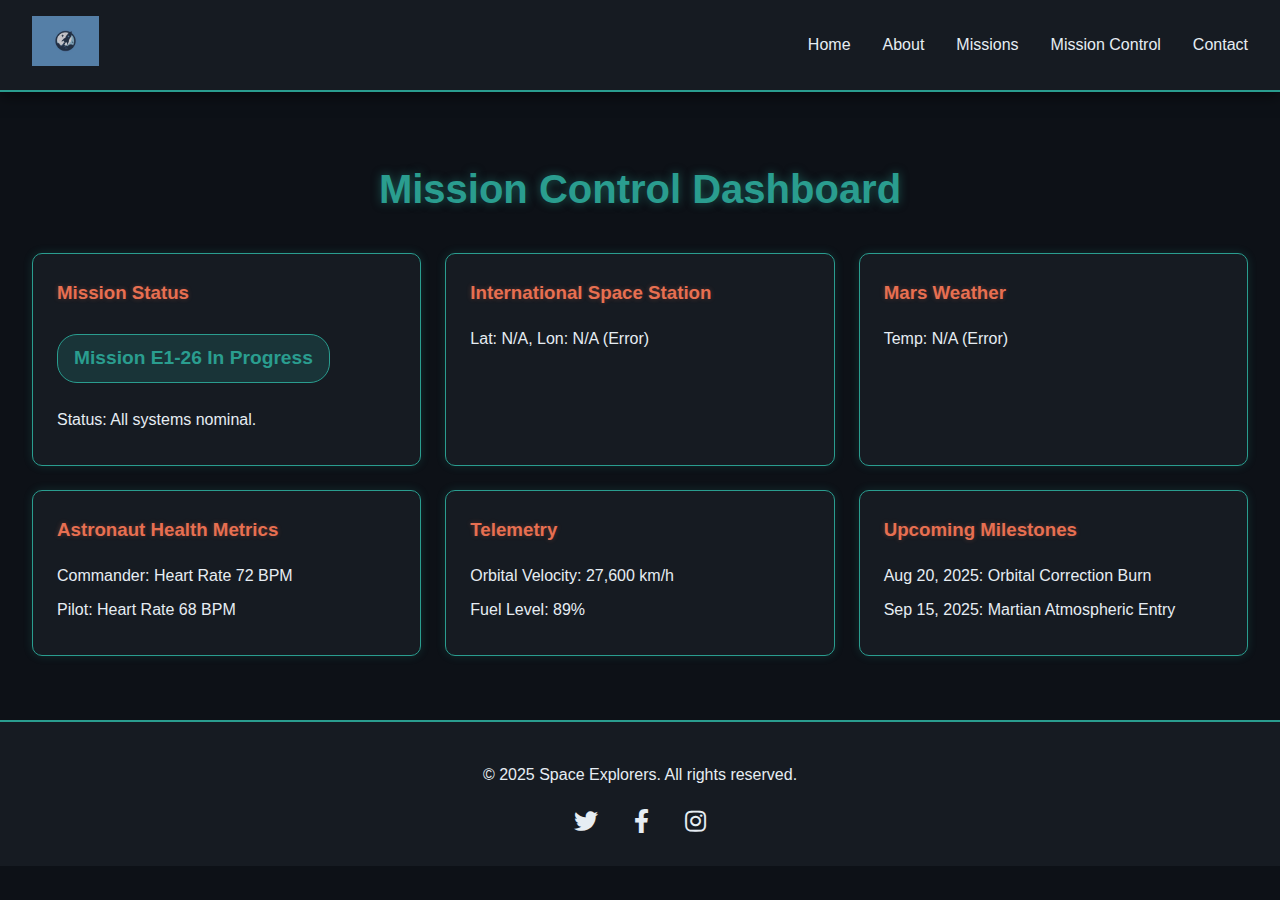
<file: dashboard.html>
<!DOCTYPE html>
<html lang="en">
<head>
    <meta charset="UTF-8">
    <meta name="viewport" content="width=device-width, initial-scale=1.0">
    <title>Mission Control - Dashboard</title>
    <link rel="stylesheet" href="styles.css">
    <link rel="stylesheet" href="https://cdnjs.cloudflare.com/ajax/libs/font-awesome/5.15.4/css/all.min.css">
</head>
<body>

    <header class="main-header">
        <div class="logo">
            <a href="index.html">
                <img src="Assets/logo.jpg" alt="Company Logo">
            </a>
        </div>
        <nav class="main-nav">
            <ul>
                <li><a href="index.html">Home</a></li>
                <li><a href="about.html">About</a></li>
                <li><a href="missions.html">Missions</a></li>
                <li><a href="dashboard.html">Mission Control</a></li>
                <li><a href="contact.html">Contact</a></li>
            </ul>
        </nav>
    </header>

    <main class="dashboard-main">
        <h2 class="section-title">Mission Control Dashboard</h2>
        <div class="dashboard-grid">
            <div class="dashboard-card status-card">
                <h3>Mission Status</h3>
                <p class="status-indicator active">Mission E1-26 In Progress</p>
                <p>Status: All systems nominal.</p>
            </div>
            <div class="dashboard-card data-card" id="iss-location">
                <h3>International Space Station</h3>
                <p>Lat: --, Lon: --</p>
            </div>
            <div class="dashboard-card data-card" id="mars-weather">
                <h3>Mars Weather</h3>
                <p>Temp: --</p>
            </div>
            <div class="dashboard-card">
                <h3>Astronaut Health Metrics</h3>
                <p>Commander: Heart Rate 72 BPM</p>
                <p>Pilot: Heart Rate 68 BPM</p>
            </div>
            <div class="dashboard-card">
                <h3>Telemetry</h3>
                <p>Orbital Velocity: 27,600 km/h</p>
                <p>Fuel Level: 89%</p>
            </div>
            <div class="dashboard-card">
                <h3>Upcoming Milestones</h3>
                <p>Aug 20, 2025: Orbital Correction Burn</p>
                <p>Sep 15, 2025: Martian Atmospheric Entry</p>
            </div>
        </div>
    </main>

    <footer class="main-footer">
        <p>&copy; 2025 Space Explorers. All rights reserved.</p>
        <div class="social-icons">
            <a href="#"><i class="fab fa-twitter"></i></a>
            <a href="#"><i class="fab fa-facebook-f"></i></a>
            <a href="#"><i class="fab fa-instagram"></i></a>
        </div>
    </footer>
    <script src="dashboard.js"></script>
</body>
</html>
</file>
<file: styles.css>
/* Universal Styles */
:root {
    --bg-color: #0d1117;
    --card-bg-color: #161b22;
    --text-color: #e6edf3;
    --accent-color: #2a9d8f;
    --accent-glow: #2a9d8f;
    --secondary-accent: #e76f51;
    --font-family-primary: 'Orbitron', sans-serif;
    --font-family-secondary: 'Roboto', sans-serif;
}

body {
    font-family: var(--font-family-secondary);
    background-color: var(--bg-color);
    color: var(--text-color);
    margin: 0;
    padding: 0;
    line-height: 1.6;
    overflow-x: hidden;
}

/* Header */
.main-header {
    display: flex;
    justify-content: space-between;
    align-items: center;
    padding: 1rem 2rem;
    background-color: var(--card-bg-color);
    border-bottom: 2px solid var(--accent-color);
    box-shadow: 0 4px 15px rgba(0, 0, 0, 0.5);
    position: sticky;
    top: 0;
    z-index: 1000;
}

.logo img {
    height: 50px;
}

.main-nav ul {
    list-style: none;
    margin: 0;
    padding: 0;
    display: flex;
    gap: 2rem;
}

.main-nav a {
    text-decoration: none;
    color: var(--text-color);
    font-family: var(--font-family-primary);
    font-size: 1rem;
    position: relative;
    transition: color 0.3s ease;
}

.main-nav a::after {
    content: '';
    position: absolute;
    left: 0;
    bottom: -5px;
    width: 0;
    height: 2px;
    background-color: var(--accent-color);
    transition: width 0.3s ease;
}

.main-nav a:hover,
.main-nav a.active {
    color: var(--accent-color);
}

.main-nav a:hover::after,
.main-nav a.active::after {
    width: 100%;
}

/* Main Dashboard */
.dashboard-main {
    padding: 2rem;
}

.section-title {
    font-family: var(--font-family-primary);
    text-align: center;
    font-size: 2.5rem;
    color: var(--accent-color);
    text-shadow: 0 0 10px rgba(42, 157, 143, 0.5);
    margin-bottom: 2rem;
}

.dashboard-grid {
    display: grid;
    grid-template-columns: repeat(auto-fit, minmax(300px, 1fr));
    gap: 1.5rem;
}

.dashboard-card {
    background-color: var(--card-bg-color);
    border: 1px solid var(--accent-color);
    border-radius: 10px;
    padding: 1.5rem;
    box-shadow: 0 0 10px rgba(42, 157, 143, 0.2);
    transition: transform 0.3s ease, box-shadow 0.3s ease;
    position: relative;
    overflow: hidden;
}

.dashboard-card::before {
    content: '';
    position: absolute;
    top: -5px;
    left: -5px;
    right: -5px;
    bottom: -5px;
    border: 2px solid transparent;
    border-radius: 12px;
    background: linear-gradient(45deg, var(--accent-color), transparent) border-box;
    -webkit-mask: linear-gradient(#fff 0 0) padding-box, linear-gradient(#fff 0 0);
    -webkit-mask-composite: destination-out;
    mask-composite: exclude;
    z-index: -1;
    opacity: 0;
    transition: opacity 0.5s ease;
}

.dashboard-card:hover {
    transform: translateY(-10px);
    box-shadow: 0 10px 20px rgba(42, 157, 143, 0.4);
}

.dashboard-card:hover::before {
    opacity: 1;
    animation: glowing-border 2s infinite linear;
}

@keyframes glowing-border {
    0% {
        transform: rotate(0deg);
    }
    100% {
        transform: rotate(360deg);
    }
}

.dashboard-card h3 {
    font-family: var(--font-family-primary);
    margin-top: 0;
    color: var(--secondary-accent);
    text-shadow: 0 0 5px rgba(231, 111, 81, 0.3);
}

.dashboard-card p {
    margin: 0.5rem 0;
}

/* Specific Card Styling */
.status-card .status-indicator {
    font-family: var(--font-family-primary);
    font-size: 1.2rem;
    font-weight: bold;
    display: inline-block;
    padding: 0.5rem 1rem;
    border-radius: 20px;
    margin-bottom: 1rem;
}

.status-indicator.active {
    background-color: rgba(42, 157, 143, 0.2);
    color: var(--accent-color);
    border: 1px solid var(--accent-color);
    animation: pulse-glow 2s infinite ease-in-out;
}

@keyframes pulse-glow {
    0% {
        box-shadow: 0 0 5px var(--accent-color);
    }
    50% {
        box-shadow: 0 0 20px var(--accent-color);
    }
    100% {
        box-shadow: 0 0 5px var(--accent-color);
    }
}

/* Footer */
.main-footer {
    text-align: center;
    padding: 1.5rem;
    background-color: var(--card-bg-color);
    border-top: 2px solid var(--accent-color);
    margin-top: 2rem;
}

.social-icons a {
    color: var(--text-color);
    font-size: 1.5rem;
    margin: 0 1rem;
    transition: color 0.3s ease, transform 0.3s ease;
}

.social-icons a:hover {
    color: var(--accent-color);
    transform: scale(1.2);
}

/* Responsive Design */
@media (max-width: 768px) {
    .main-header {
        flex-direction: column;
        padding: 1rem;
    }

    .main-nav ul {
        flex-wrap: wrap;
        justify-content: center;
        gap: 1rem;
        margin-top: 1rem;
    }

    .dashboard-grid {
        grid-template-columns: 1fr;
    }

    .section-title {
        font-size: 2rem;
    }
}
</file>
